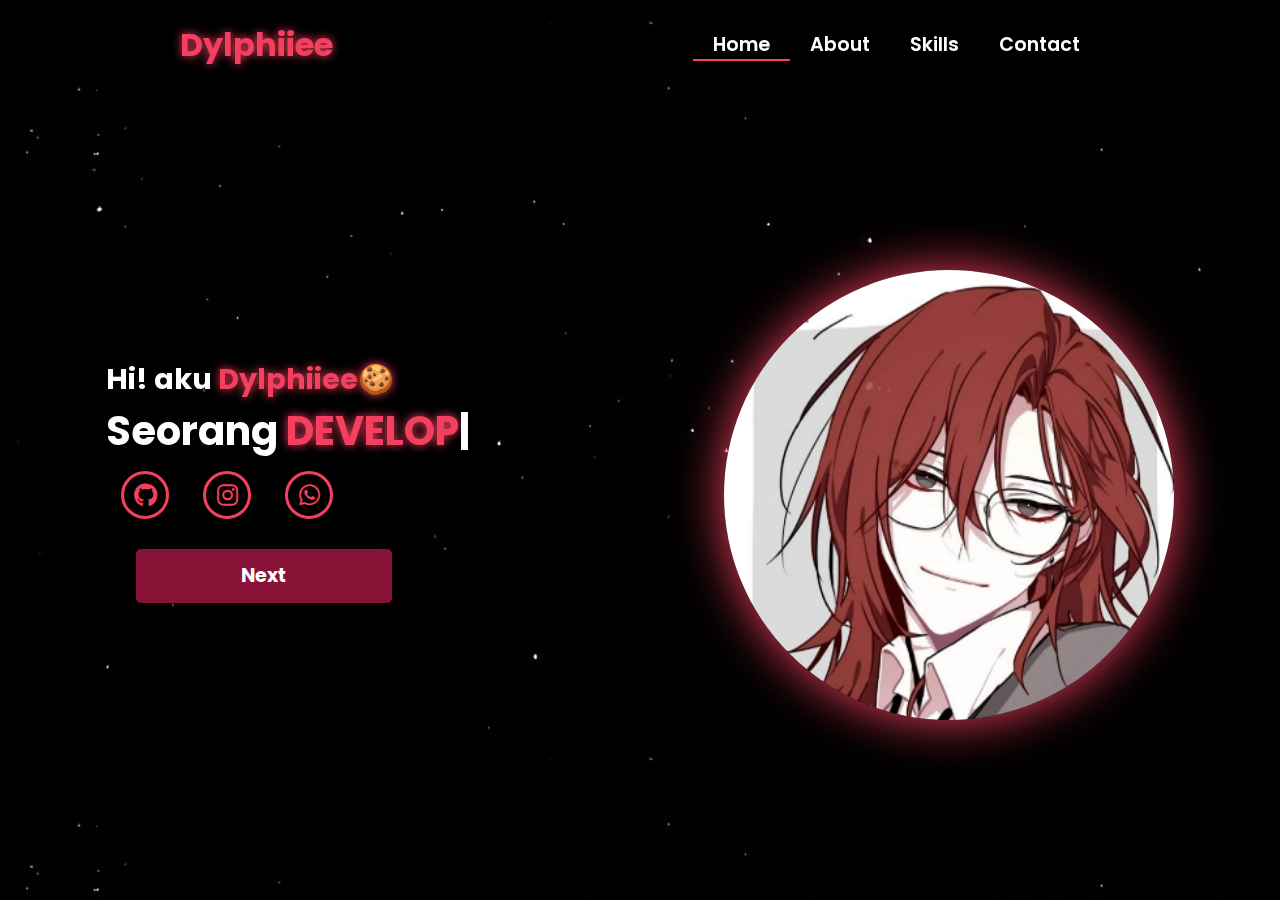
<file: index.html>
<!DOCTYPE html><html lang="en"><head>
    <meta charset="UTF-8">
    <meta name="viewport" content="width=device-width, initial-scale=1.0">
<link rel="stylesheet" href="https://cdnjs.cloudflare.com/ajax/libs/font-awesome/6.5.1/css/all.min.css">

<link rel="stylesheet" href="https://unpkg.com/aos@next/dist/aos.css" />

<link rel="stylesheet" href="css/style.css">
<title>Home - Portofolio</title>

</head><body><nav>
    <div class="nav-container">
        <div class="logo" data-aos="zoom-in" data-aos-duration="1500"><span>Dylphiiee</span>
        </div>

        <div class="links">
            <div class="link active" data-aos="fade-up" data-aos-duration="1500" data-aos-delay="100"><a href="index.html">Home</a></div>
            <div class="link" data-aos="fade-up" data-aos-duration="1500" data-aos-delay="200"><a href="about.html">About</a></div>
            <div class="link" data-aos="fade-up" data-aos-duration="1500" data-aos-delay="300"><a href="skill.html">Skills</a></div>
            <div class="link" data-aos="fade-up" data-aos-duration="1500" data-aos-delay="500"><a href="contact.html">Contact</a></div>
        </div>
    </div>

    <i class="fa-solid fa-bars hamburg" onclick="hamburg()"></i>

    <div class="dropdown">
        <div class="links">
            <a href="index.html">Home</a>
            <a href="about.html">About</a>
            <a href="skill.html">Skills</a>
            <a href="contact.html">Contact</a>
            <i class="fa-solid fa-xmark cancel" onclick="cancel()"></i>
        </div>
    </div>
</nav>

<section>
    <div class="main-container">
        <div class="content">
            <h1 data-aos="fade-left" data-aos-duration="1500" data-aos-delay="700">Hi! aku <span>Dylphiiee🍪</span></h1>

            <div data-aos="fade-right" data-aos-duration="1500" data-aos-delay="900" class="typewriter">Seorang <span class="typewriter-text"></span><label>|</label>
            </div>

<p></p>

            <div class="social-links">
                <a href="https://github.com/Dylphiiee" data-aos="fade-up" data-aos-duration="1500" data-aos-delay="1400"><i class="fa-brands fa-github"></i></a>
                <a href="https://www.instagram.com/dylphiiee" data-aos="fade-up" data-aos-duration="1500" data-aos-delay="1500"><i class="fa-brands fa-instagram"></i></a>
                <a href="https://wa.me/6285166487302" data-aos="fade-up" data-aos-duration="1500" data-aos-delay="1500"><i class="fa-brands fa-whatsapp"></i></a>
            </div>

<div class="btn" data-aos="zoom-out" data-aos-duration="1500" data-aos-delay="1800">
    <button onclick="window.location.href='about.html'">Next</button>
</div>
        </div>

        <div class="image" data-aos="zoom-in" data-aos-duration="3000">
            <img src="img/cale.jpg" alt="">
        </div>
    </div>
</section>

<script src="https://unpkg.com/aos@next/dist/aos.js"></script>
<script>
    AOS.init({ offset: 0 });
</script>
<script src="./js/script.js"></script>

</body></html>
</file>
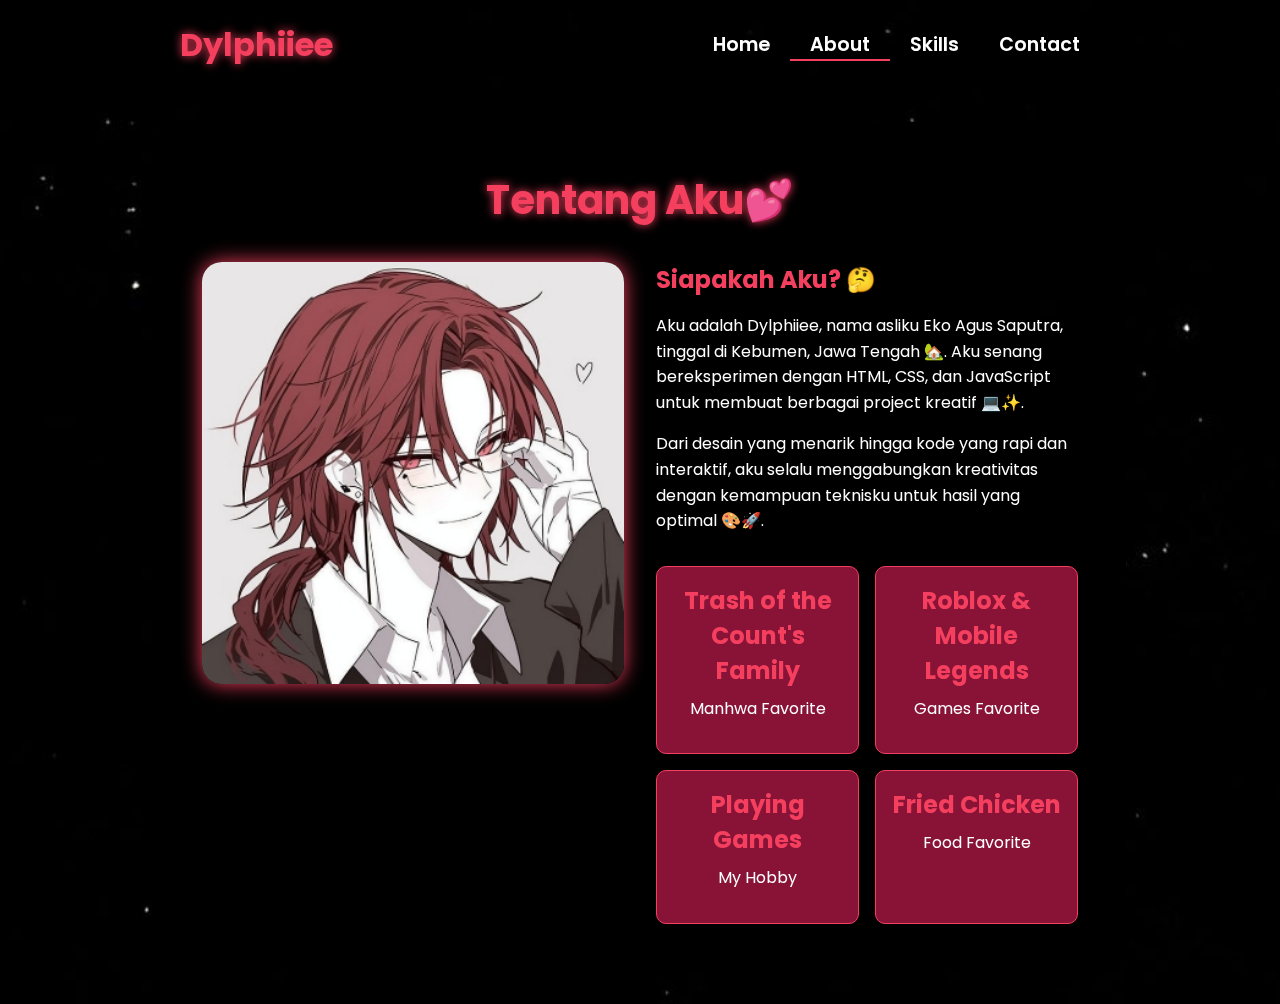
<file: about.html>
<!DOCTYPE html>
<html lang="en">
<head>
    <meta charset="UTF-8">
    <meta name="viewport" content="width=device-width, initial-scale=1.0">
    <title>About - Portfolio</title>

    <!-- Font Awesome -->
    <link rel="stylesheet" href="https://cdnjs.cloudflare.com/ajax/libs/font-awesome/6.5.1/css/all.min.css">

    <!-- AOS Animation Library -->
    <link rel="stylesheet" href="https://unpkg.com/aos@next/dist/aos.css" />

    <!-- Custom CSS -->
    <link rel="stylesheet" href="css/about.css">
</head>
<body>
    <nav>
        <div class="nav-container">
            <div class="logo" data-aos="zoom-in" data-aos-duration="1500"><span>Dylphiiee</span>
            </div>
            <div class="links">
                <div class="link" data-aos="fade-up" data-aos-duration="1500" data-aos-delay="100"><a href="index.html">Home</a></div>
                <div class="link active" data-aos="fade-up" data-aos-duration="1500" data-aos-delay="200"><a href="about.html">About</a></div>
                <div class="link" data-aos="fade-up" data-aos-duration="1500" data-aos-delay="300"><a href="skill.html">Skills</a></div>
                <div class="link" data-aos="fade-up" data-aos-duration="1500" data-aos-delay="500"><a href="contact.html">Contact</a></div>
            </div>
        </div>
        <i class="fa-solid fa-bars hamburg" onclick="hamburg()"></i>
        <div class="dropdown">
            <div class="links">
                <a href="index.html">Home</a>
                <a href="about.html">About</a>
                <a href="skill.html">Skills</a>
                <a href="contact.html">Contact</a>
                <i class="fa-solid fa-xmark cancel" onclick="cancel()"></i>
            </div>
        </div>
    </nav>

    <div class="about-container">
        <div class="about-content" id="aboutContent">
            <div class="about-header" data-aos="fade-down" data-aos-duration="1500">
                <h1>Tentang Aku💕</h1>
            </div>
            <div class="about-grid">
                <div class="about-image" data-aos="fade-right" data-aos-duration="1500">
                    <img src="img/cale2.jpg" alt="About Image">
                </div>
                <div class="about-text" data-aos="fade-left" data-aos-duration="1500">
                    <h2>Siapakah Aku? 🤔</h2>
                    <p>Aku adalah Dylphiiee, nama asliku Eko Agus Saputra, tinggal di Kebumen, Jawa Tengah 🏡. Aku senang bereksperimen dengan HTML, CSS, dan JavaScript untuk membuat berbagai project kreatif 💻✨.</p>
                    <p>Dari desain yang menarik hingga kode yang rapi dan interaktif, aku selalu menggabungkan kreativitas dengan kemampuan teknisku untuk hasil yang optimal 🎨🚀.</p>

                    <div class="stats">
                        <div class="stat-item" data-aos="zoom-in" data-aos-duration="1500" data-aos-delay="200" onclick="showProjects()">
                            <h4>Trash of the Count's Family</h4>
                            <p>Manhwa Favorite</p>
                        </div>
                        <div class="stat-item" data-aos="zoom-in" data-aos-duration="1500" data-aos-delay="400" onclick="showExperience()">
                            <h4>Roblox & Mobile Legends</h4>
                            <p>Games Favorite</p>
                        </div>
                        <div class="stat-item" data-aos="zoom-in" data-aos-duration="1500" data-aos-delay="600" onclick="showClients()">
                            <h4>Playing Games</h4>
                            <p>My Hobby</p>
                        </div>
                        <div class="stat-item" data-aos="zoom-in" data-aos-duration="1500" data-aos-delay="800" onclick="showAwards()">
                            <h4>Fried Chicken</h4>
                            <p>Food Favorite</p>
                        </div>
                    </div>
                </div>
            </div>
        </div>
    </div>

    <script src="https://unpkg.com/aos@next/dist/aos.js"></script>
    <script src="js/about.js"></script>
</body>
</html>
</file>
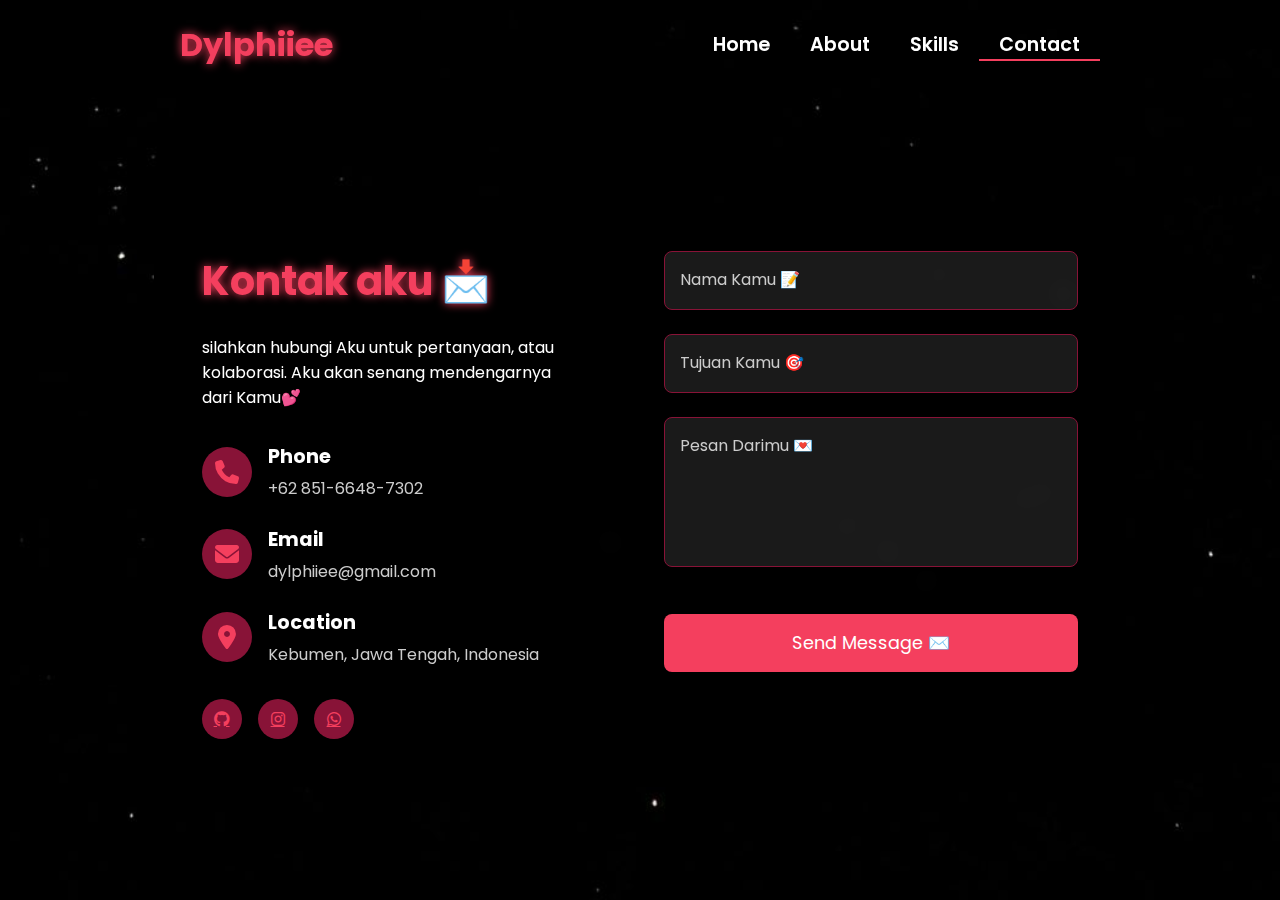
<file: contact.html>
<!DOCTYPE html>
<html lang="en">
<head>
    <meta charset="UTF-8">
    <meta name="viewport" content="width=device-width, initial-scale=1.0">
    <title>Contact - Portfolio</title>
    <link rel="stylesheet" href="https://cdnjs.cloudflare.com/ajax/libs/font-awesome/6.5.1/css/all.min.css">
    <link rel="stylesheet" href="https://unpkg.com/aos@next/dist/aos.css" />
    <link rel="stylesheet" href="css/contact.css">
</head>
<body>
    <nav>
        <div class="nav-container">
            <div class="logo" data-aos="zoom-in" data-aos-duration="1500"><span>Dylphiiee</span>
            </div>
            <div class="links">
                <div class="link" data-aos="fade-up" data-aos-duration="1500" data-aos-delay="100"><a href="index.html">Home</a></div>
                <div class="link" data-aos="fade-up" data-aos-duration="1500" data-aos-delay="200"><a href="about.html">About</a></div>
                <div class="link" data-aos="fade-up" data-aos-duration="1500" data-aos-delay="300"><a href="skill.html">Skills</a></div>
                <div class="link active" data-aos="fade-up" data-aos-duration="1500" data-aos-delay="500"><a href="contact.html">Contact</a></div>
            </div>
        </div>
        <i class="fa-solid fa-bars hamburg" onclick="hamburg()"></i>
        <div class="dropdown">
            <div class="links">
                <a href="index.html">Home</a>
                <a href="about.html">About</a>
                <a href="skill.html">Skills</a>
                <a href="contact.html">Contact</a>
                <i class="fa-solid fa-xmark cancel" onclick="cancel()"></i>
            </div>
        </div>
    </nav>

    <div class="contact-container">
        <div class="contact-content">
            <div class="contact-info">
                <div class="contact-header" data-aos="fade-right" data-aos-duration="1500">
                    <h1>Kontak aku 📩</h1>
                    <p>silahkan hubungi Aku untuk pertanyaan, atau kolaborasi. Aku akan senang mendengarnya dari Kamu💕</p>
                </div>
                <div class="contact-details">
                    <div class="contact-item" data-aos="fade-right" data-aos-duration="1500" data-aos-delay="200">
                        <div class="contact-icon"><i class="fas fa-phone"></i></div>
                        <div class="contact-text">
                            <h3>Phone</h3>
                            <p>+62 851-6648-7302</p>
                        </div>
                    </div>
                    <div class="contact-item" data-aos="fade-right" data-aos-duration="1500" data-aos-delay="400">
                        <div class="contact-icon"><i class="fas fa-envelope"></i></div>
                        <div class="contact-text">
                            <h3>Email</h3>
                            <p>dylphiiee@gmail.com</p>
                        </div>
                    </div>
                    <div class="contact-item" data-aos="fade-right" data-aos-duration="1500" data-aos-delay="600">
                        <div class="contact-icon"><i class="fas fa-location-dot"></i></div>
                        <div class="contact-text">
                            <h3>Location</h3>
                            <p>Kebumen, Jawa Tengah, Indonesia</p>
                        </div>
                    </div>
                </div>
            <div class="social-links">
                <a href="https://github.com/Dylphiiee" data-aos="fade-up" data-aos-duration="1500" data-aos-delay="1400"><i class="fa-brands fa-github"></i></a>
                <a href="https://www.instagram.com/dylphiiee" data-aos="fade-up" data-aos-duration="1500" data-aos-delay="1500"><i class="fa-brands fa-instagram"></i></a>
                <a href="https://wa.me/6285166487302" data-aos="fade-up" data-aos-duration="1500" data-aos-delay="1500"><i class="fa-brands fa-whatsapp"></i></a>
            </div>
            </div>

<div class="contact-form" data-aos="fade-left" data-aos-duration="1500" data-aos-delay="200">
    <form onsubmit="sendEmail(event)">
        <div class="form-group">
            <input type="text" id="name" name="name" required>
            <label for="name">Nama Kamu 📝</label>
        </div>
        <div class="form-group">
            <input type="text" id="subject" name="subject" required>
            <label for="subject">Tujuan Kamu 🎯</label>
        </div>
        <div class="form-group">
            <textarea id="message" name="message" required></textarea>
            <label for="message">Pesan Darimu 💌</label>
        </div>
        <button type="submit" class="submit-btn">Send Message ✉️</button>
    </form>
</div>

<script>
function sendEmail(event) {
    event.preventDefault();
    const name = document.getElementById("name").value;
    const subject = encodeURIComponent(document.getElementById("subject").value);
    const message = encodeURIComponent(document.getElementById("message").value + "\n\nFrom: " + name);
    window.location.href = `mailto:dylphiiee@gmail.com?subject=${subject}&body=${message}`;
}
</script>
        </div>
    </div>

    <script src="https://unpkg.com/aos@next/dist/aos.js"></script>
    <script>
        AOS.init({ offset: 0 });
    </script>
    <script src="./js/script.js"></script>
</body>
</html>
</file>
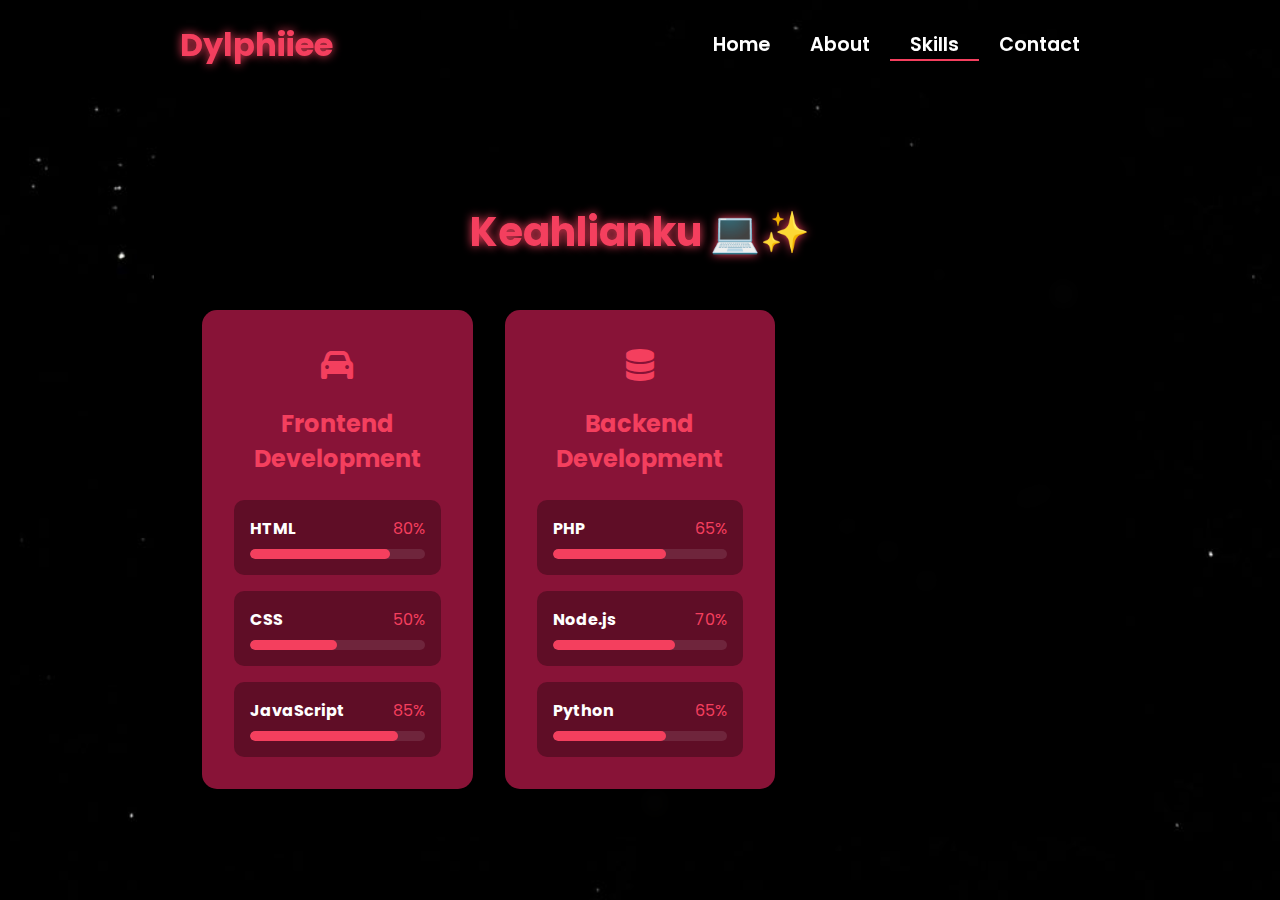
<file: skill.html>
<!DOCTYPE html>
<html lang="en">
<head>
    <meta charset="UTF-8">
    <meta name="viewport" content="width=device-width, initial-scale=1.0">
    <title>Skills - Portfolio</title>
    <link rel="stylesheet" href="https://cdnjs.cloudflare.com/ajax/libs/font-awesome/6.5.1/css/all.min.css">
    <link rel="stylesheet" href="https://unpkg.com/aos@next/dist/aos.css" />
    <link rel="stylesheet" href="css/skill.css">
</head>
<body>
    <nav>
        <div class="nav-container">
            <div class="logo" data-aos="zoom-in" data-aos-duration="1500"><span>Dylphiiee</span>
            </div>
            <div class="links">
                <div class="link" data-aos="fade-up" data-aos-duration="1500" data-aos-delay="100"><a href="index.html">Home</a></div>
                <div class="link" data-aos="fade-up" data-aos-duration="1500" data-aos-delay="200"><a href="about.html">About</a></div>
                <div class="link active" data-aos="fade-up" data-aos-duration="1500" data-aos-delay="300"><a href="skill.html">Skills</a></div>
                <div class="link" data-aos="fade-up" data-aos-duration="1500" data-aos-delay="500"><a href="contact.html">Contact</a></div>
            </div>
        </div>
        <i class="fa-solid fa-bars hamburg" onclick="hamburg()"></i>
        <div class="dropdown">
            <div class="links">
                <a href="index.html">Home</a>
                <a href="about.html">About</a>
                <a href="skill.html">Skills</a>
                <a href="contact.html">Contact</a>
                <i class="fa-solid fa-xmark cancel" onclick="cancel()"></i>
            </div>
        </div>
    </nav>

    <div class="skills-container">
        <div class="skills-content">
            <div class="skills-header" data-aos="fade-down" data-aos-duration="1500">
                <h1>Keahlianku 💻✨</h1>
            </div>
            <div class="skills-grid">
                <div class="skill-category" data-aos="fade-up" data-aos-duration="1500" data-aos-delay="100">
                    <div class="skill-icon"><i class="fa fa-car"></i></div>
                    <h2>Frontend Development</h2>
                    <div class="skill-list">
                        <div class="skill-item">
                            <div class="skill-info"><h3>HTML</h3><span>80%</span></div>
                            <div class="progress-bar"><div class="progress" style="width: 80%"></div></div>
                        </div>
                        <div class="skill-item">
                            <div class="skill-info"><h3>CSS</h3><span>50%</span></div>
                            <div class="progress-bar"><div class="progress" style="width: 50%"></div></div>
                        </div>
                        <div class="skill-item">
                            <div class="skill-info"><h3>JavaScript</h3><span>85%</span></div>
                            <div class="progress-bar"><div class="progress" style="width: 85%"></div></div>
                        </div>
                    </div>
                </div>

                <div class="skill-category" data-aos="fade-up" data-aos-duration="1500" data-aos-delay="300">
                    <div class="skill-icon"><i class="fas fa-database"></i></div>
                    <h2>Backend Development</h2>
                    <div class="skill-list">
                        <div class="skill-item">
                            <div class="skill-info"><h3>PHP</h3><span>65%</span></div>
                            <div class="progress-bar"><div class="progress" style="width: 65%"></div></div>
                        </div>
                        <div class="skill-item">
                            <div class="skill-info"><h3>Node.js</h3><span>70%</span></div>
                            <div class="progress-bar"><div class="progress" style="width: 70%"></div></div>
                        </div>
                        <div class="skill-item">
                            <div class="skill-info"><h3>Python</h3><span>65%</span></div>
                            <div class="progress-bar"><div class="progress" style="width: 65%"></div></div>
                        </div>
                    </div>
                </div>
            </div>
        </div>
    </div>

    <script src="https://unpkg.com/aos@next/dist/aos.js"></script>
    <script src="js/skill.js"></script>
</body>
</html>
</file>
<file: css/style.css>
@import url("https://fonts.googleapis.com/css2?family=Poppins:wght@100;200;300;400;500;600&display=swap");

* {
  padding: 0;
  margin: 0;
  font-family: "Poppins", sans-serif;
  box-sizing: border-box;
}

body {
  width: 100%;
  height: 100vh;
  background-image: url("../img/background.jpg");
  overflow: hidden;
}

nav {
  width: 100%;
  height: 10vh;
  position: sticky;
}

.nav-container {
  width: 100%;
  height: 100%;
  display: flex;
  justify-content: space-around;
  align-items: center;
}

.logo {
  color: white;
  font-size: 2rem;
  font-weight: bold;
}

.logo span {
  color: #F43F5E;
  text-shadow: 0 0 10px #F43F5E;
}

.hamburg,
.cancel {
  cursor: pointer;
  position: absolute;
  right: 15px;
  top: 10px;
  color: white;
  display: none;
  font-size: clamp(2.5rem, 0.5rem + 5vw, 3rem);
}

.nav-container .links {
  display: flex;
}

.nav-container .links a {
  font-size: 1.2rem;
  color: white;
  margin: 0 20px;
  text-decoration: none;
  font-weight: 550;
  transition: 0.3s linear;
}

.nav-container .links a:hover {
  color: #F43F5E;
  border-bottom: 2px solid #F43F5E;
}

.nav-container .links .active {
  color: #F43F5E;
  border-bottom: 2px solid #F43F5E;
}

.dropdown {
  z-index: 100;
  position: absolute;
  top: 0;
  transform: translateY(-500px);
  width: 100%;
  height: auto;
  backdrop-filter: blur(4px) brightness(40%);
  box-shadow: 0 0 20px black;
  transition: 0.2s linear;
}

.dropdown .links a {
  display: flex;
  color: white;
  text-decoration: none;
  padding: 15px 0;
  justify-content: center;
  align-items: center;
  transition: 0.2s linear;
}

.dropdown .links a:hover {
  background-color: #F43F5E;
}

section {
  width: 100%;
  height: 90vh;
}

.main-container {
  width: 100%;
  height: 100%;
  display: flex;
  justify-content: space-evenly;
  align-items: center;
}

.main-container .content {
  color: white;
  width: 40%;
  min-height: 100px;
}

.content h1 {
  font-size: clamp(1rem, 1rem + 5vw, 1.8rem);
}

.content h1 span {
  font-weight: 700;
  text-shadow: 0 0 10px #F43F5E;
  color: #F43F5E;
}

.content .typewriter {
  font-size: clamp(1rem, 1rem + 5vw, 2.5rem);
  font-weight: 700;
}

.typewriter span {
  color: #F43F5E;
  text-shadow: 0 0 10px #F43F5E;
}

.content p {
  font-size: clamp(0, 4rem, 0.2rem + 9vw, 1rem);
  margin: 10px 0;
}

.social-links i {
  display: inline-flex;
  justify-content: center;
  align-items: center;
  width: 3rem;
  height: 3rem;
  background-color: transparent;
  border: 0.2rem solid #F43F5E;
  border-radius: 50%;
  color: #F43F5E;
  margin: 0 15px;
  font-size: 1.5rem;
  transition: 0.2s linear;
}

.social-links i:hover {
  scale: 1.3;
  filter: drop-shadow(0 0 10px #F43F5E);
  color: black;
  background-color: #F43F5E;
  -webkit-filter: drop-shadow(0 0 10px #F43F5E);
}

.content button {
  width: 50%;
  height: 6vh;
  margin: 30px;
  background-color: #881337;
  color: white;
  border: none;
  outline: none;
  font-size: 120%;
  font-weight: 700;
  border-radius: 5px;
  transition: 0.2s linear;
}

.content button:hover {
  scale: 1.1;
  color: #F43F5E;
  border: 2px solid #F43F5E;
  background-color: transparent;
  font-weight: 700;
  box-shadow: 0 0 40px 5px #F43F5E;
}

.main-container .image {
  width: 50vh;
  height: 50vh;
  border-radius: 100%;
  overflow: hidden;
  box-shadow: 0 0 50px #F43F5E;
}

.main-container .image img {
  width: 100%;
  height: 100%;
}

.main-container .image:hover {
  animation: animate 1.5s ease-in-out infinite;
  -webkit-animation: animate 1.5s ease-in-out infinite;
}

@keyframes animate {
  0% {
    scale: 1;
  }
  50% {
    scale: 1.05;
  }
  100% {
    scale: 1;
  }
}

@media (max-width: 884px) {
  nav .logo {
    position: absolute;
    top: 16px;
    left: 15px;
    font-size: 1.5rem;
  }

  .main-container {
    display: flex;
    flex-direction: column-reverse;
  }

  .nav-container .links {
    display: none;
  }

  .hamburg,
  .cancel {
    display: block;
  }

  .main-container .content {
    width: 80%;
  }
  .social-links i {
    width: 2.5rem;
    height: 2.5rem;
    font-size: 1.5rem;
  }

  .main-container .image {
    z-index: -1;
    width: 50%;
    height: 80%;
  }
}

@media (max-width: 440px) {
  .main-container .image {
    width: 60%;
    height: 30%;
  }

  .main-container .content {
    width: 80%;
  }

  .main-container button {
    margin-top: 15px;
  }
}
</file>
<file: css/about.css>
@import url("https://fonts.googleapis.com/css2?family=Poppins:wght@100;200;300;400;500;600&display=swap");

* {
    padding: 0;
    margin: 0;
    font-family: "Poppins", sans-serif;
    box-sizing: border-box;
}

body {
    width: 100%;
    min-height: 100vh;
    background-image: url("../img/background.jpg");
    background-size: cover;
    overflow-x: hidden;
    position: relative;
}

nav {
    width: 100%;
    height: 10vh;
    position: relative;
    z-index: 1000;
}

.nav-container {
    width: 100%;
    height: 100%;
    display: flex;
    justify-content: space-around;
    align-items: center;
}

.logo {
    color: white;
    font-size: 2rem;
    font-weight: bold;
}

.logo span {
    color: #F43F5E;
    text-shadow: 0 0 10px #F43F5E;
}

.hamburg, .cancel {
    cursor: pointer;
    position: absolute;
    right: 15px;
    top: 10px;
    color: white;
    display: none;
    font-size: clamp(2.5rem, 0.5rem + 5vw, 3rem);
}

.nav-container .links {
    display: flex;
}

.nav-container .links a {
    font-size: 1.2rem;
    color: white;
    margin: 0 20px;
    text-decoration: none;
    font-weight: 550;
    transition: 0.3s linear;
}

.nav-container .links a:hover,
.nav-container .links .active {
    color: #F43F5E;
    border-bottom: 2px solid #F43F5E;
}

.dropdown {
    z-index: 1000;
    position: fixed;
    top: 0;
    left: 0;
    right: 0;
    transform: translateY(-500px);
    width: 100%;
    height: auto;
    backdrop-filter: blur(4px) brightness(40%);
    box-shadow: 0 0 20px black;
    transition: 0.2s linear;
}

.dropdown .links a {
    display: flex;
    color: white;
    text-decoration: none;
    padding: 15px 0;
    justify-content: center;
    align-items: center;
    transition: 0.2s linear;
}

.dropdown .links a:hover {
    background-color: #F43F5E;
}

.about-container {
    width: 100%;
    min-height: 90vh;
    display: flex;
    justify-content: center;
    align-items: center;
    padding: 2rem;
    position: relative;
    z-index: 1;
}

.about-content {
    width: 80%;
    max-width: 1200px;
    background: rgba(0, 0, 0, 0.7);
    backdrop-filter: blur(10px);
    border-radius: 20px;
    padding: 3rem;
    color: white;
}

.about-header {
    text-align: center;
    margin-bottom: 2rem;
}

.about-header h1 {
    font-size: 2.5rem;
    color: #F43F5E;
    text-shadow: 0 0 10px #F43F5E;
    margin-bottom: 1rem;
}

.about-grid {
    display: grid;
    grid-template-columns: 1fr 1fr;
    gap: 2rem;
}

.about-image {
    width: 100%;
    aspect-ratio: 1;
    border-radius: 20px;
    overflow: hidden;
    box-shadow: 0 0 20px #F43F5E;
}

.about-image img {
    width: 100%;
    height: 100%;
    object-fit: cover;
}

.about-text h2 {
    color: #F43F5E;
    margin-bottom: 1rem;
}

.about-text p {
    line-height: 1.6;
    margin-bottom: 1rem;
}

.stats {
    display: grid;
    grid-template-columns: repeat(2, 1fr);
    gap: 1rem;
    margin-top: 2rem;
}

.stat-item {
    background: #881337;
    padding: 1rem;
    border-radius: 10px;
    text-align: center;
    border: 1px solid #F43F5E;
    cursor: pointer;
}

.stat-item h4 {
    color: #F43F5E;
    font-size: 1.5rem;
    margin-bottom: 0.5rem;
}

/* Media Queries */
@media (max-width: 884px) {
    .about-grid {
        grid-template-columns: 1fr;
    }
    nav .logo {
        position: absolute;
        top: 16px;
        left: 15px;
        font-size: 1.5rem;
    }
    .nav-container .links {
        display: none;
    }
    .hamburg, .cancel {
        display: block;
    }
}

@media (max-width: 440px) {
    .about-container { padding: 1rem; }
    .about-content { width: 95%; padding: 1.5rem; }
    .about-header h1 { font-size: 1.8rem; }
    .about-text h2 { font-size: 1.4rem; }
    .about-text p { font-size: 0.9rem; line-height: 1.4; }
    .about-image { width: 100%; max-height: 250px; }
}
</file>
<file: css/contact.css>
@import url("https://fonts.googleapis.com/css2?family=Poppins:wght@100;200;300;400;500;600&display=swap");

* {
    padding: 0;
    margin: 0;
    font-family: "Poppins", sans-serif;
    box-sizing: border-box;
}

body {
    width: 100%;
    height: 100vh;
    background-image: url("../img/background.jpg");
    background-size: cover;
    overflow: auto;
    position: relative;
}

nav {
    width: 100%;
    height: 10vh;
    position: relative;
    z-index: 1000;
}

.nav-container {
    width: 100%;
    height: 100%;
    display: flex;
    justify-content: space-around;
    align-items: center;
}

.logo {
    color: white;
    font-size: 2rem;
    font-weight: bold;
}

.logo span {
    color: #F43F5E;
    text-shadow: 0 0 10px #F43F5E;
}

.hamburg,
.cancel {
    cursor: pointer;
    position: absolute;
    right: 15px;
    top: 10px;
    color: white;
    display: none;
    font-size: clamp(2.5rem, 0.5rem + 5vw, 3rem);
}

.nav-container .links {
    display: flex;
}

.nav-container .links a {
    font-size: 1.2rem;
    color: white;
    margin: 0 20px;
    text-decoration: none;
    font-weight: 550;
    transition: 0.3s linear;
}

.nav-container .links a:hover,
.nav-container .links .active {
    color: #F43F5E;
    border-bottom: 2px solid #F43F5E;
}

.dropdown {
    z-index: 1000;
    position: fixed;
    top: 0;
    left: 0;
    right: 0;
    transform: translateY(-500px);
    width: 100%;
    height: auto;
    backdrop-filter: blur(4px) brightness(40%);
    box-shadow: 0 0 20px black;
    transition: 0.2s linear;
}

.dropdown .links a {
    display: flex;
    color: white;
    text-decoration: none;
    padding: 15px 0;
    justify-content: center;
    align-items: center;
    transition: 0.2s linear;
}

.dropdown .links a:hover {
    background-color: #F43F5E;
}

.contact-container {
    width: 100%;
    min-height: 90vh;
    display: flex;
    justify-content: center;
    align-items: center;
    padding: 2rem;
}

.contact-content {
    width: 80%;
    max-width: 1200px;
    background: rgba(0, 0, 0, 0.7);
    backdrop-filter: blur(10px);
    border-radius: 20px;
    padding: 3rem;
    color: white;
    display: grid;
    grid-template-columns: 1fr 1fr;
    gap: 3rem;
}

.contact-info {
    padding-right: 2rem;
}

.contact-header h1 {
    font-size: 2.5rem;
    color: #F43F5E;
    text-shadow: 0 0 10px #F43F5E;
    margin-bottom: 1.5rem;
}

.contact-details {
    margin-top: 2rem;
}

.contact-item {
    display: flex;
    align-items: center;
    margin-bottom: 1.5rem;
}

.contact-icon {
    width: 50px;
    height: 50px;
    background: #881337;
    border-radius: 50%;
    display: flex;
    justify-content: center;
    align-items: center;
    margin-right: 1rem;
}

.contact-icon i {
    font-size: 1.5rem;
    color: #F43F5E;
}

.contact-text h3 {
    font-size: 1.2rem;
    margin-bottom: 0.3rem;
}

.contact-text p {
    color: #cccccc;
}

.contact-form form {
    display: flex;
    flex-direction: column;
    gap: 1.5rem;
}

.form-group {
    position: relative;
}

.form-group input,
.form-group textarea {
    width: 100%;
    padding: 1rem;
    background: rgba(255, 255, 255, 0.1);
    border: 1px solid #881337;
    border-radius: 8px;
    color: white;
    font-size: 1rem;
    transition: all 0.3s ease;
}

.form-group textarea {
    height: 150px;
    resize: none;
}

.form-group input:focus,
.form-group textarea:focus {
    outline: none;
    border-color: #F43F5E;
    box-shadow: 0 0 10px #881337;
}

.form-group label {
    position: absolute;
    left: 1rem;
    top: 1rem;
    color: #cccccc;
    transition: all 0.3s ease;
    pointer-events: none;
}

.form-group input:focus~label,
.form-group input:valid~label,
.form-group textarea:focus~label,
.form-group textarea:valid~label {
    top: -0.5rem;
    left: 0.8rem;
    font-size: 0.8rem;
    padding: 0 0.5rem;
    background: rgba(0, 0, 0, 0.7);
    color: #F43F5E;
}

.submit-btn {
    padding: 1rem 2rem;
    background: #F43F5E;
    border: none;
    border-radius: 8px;
    color: white;
    font-size: 1.1rem;
    cursor: pointer;
    transition: all 0.3s ease;
    margin-top: 1rem;
}

.submit-btn:hover {
    background: transparent;
    box-shadow: 0 0 20px #881337;
    border: 2px solid #F43F5E;
}

.social-links {
    margin-top: 2rem;
    display: flex;
    gap: 1rem;
}

.social-links a {
    width: 40px;
    height: 40px;
    background: #881337;
    border-radius: 50%;
    display: flex;
    justify-content: center;
    align-items: center;
    color: #F43F5E;
    transition: all 0.3s ease;
}

.social-links a:hover {
    background: #F43F5E;
    color: white;
    transform: translateY(-5px);
    box-shadow: 0 0 15px rgba(58, 211, 3, 0.5);
}

@media (max-height: 800px) {
    body { height: auto; min-height: 100vh; }
    .contact-container { height: auto; min-height: 90vh; }
}

@media (max-width: 884px) {
    nav .logo { position: absolute; top: 16px; left: 15px; font-size: 1.5rem; }
    .nav-container .links { display: none; }
    .hamburg, .cancel { display: block; }
    .contact-content { grid-template-columns: 1fr; gap: 2rem; }
    .contact-info { padding-right: 0; }
}

@media (max-width: 640px) {
    .contact-container { padding: 1rem; }
    .contact-content { width: 95%; padding: 1.5rem; }
    .contact-header h1 { font-size: 2rem; }
    .contact-item { flex-direction: column; text-align: center; }
    .contact-icon { margin-right: 0; margin-bottom: 1rem; }
}
</file>
<file: css/skill.css>
@import url("https://fonts.googleapis.com/css2?family=Poppins:wght@100;200;300;400;500;600&display=swap");

* {
    padding: 0;
    margin: 0;
    font-family: "Poppins", sans-serif;
    box-sizing: border-box;
}

body {
    width: 100%;
    min-height: 100vh;
    background-image: url("../img/background.jpg");
    background-size: cover;
    overflow-x: hidden;
    position: relative;
}

nav {
    width: 100%;
    height: 10vh;
    position: relative;
    z-index: 1000;
}

.nav-container {
    width: 100%;
    height: 100%;
    display: flex;
    justify-content: space-around;
    align-items: center;
}

.logo {
    color: white;
    font-size: 2rem;
    font-weight: bold;
}

.logo span {
    color: #F43F5E;
    text-shadow: 0 0 10px #F43F5E;
}

.hamburg, .cancel {
    cursor: pointer;
    position: absolute;
    right: 15px;
    top: 10px;
    color: white;
    display: none;
    font-size: clamp(2.5rem, 0.5rem + 5vw, 3rem);
}

.nav-container .links {
    display: flex;
}

.nav-container .links a {
    font-size: 1.2rem;
    color: white;
    margin: 0 20px;
    text-decoration: none;
    font-weight: 550;
    transition: 0.3s linear;
}

.nav-container .links a:hover,
.nav-container .links .active {
    color: #F43F5E;
    border-bottom: 2px solid #F43F5E;
}

.dropdown {
    z-index: 1000;
    position: fixed;
    top: 0;
    left: 0;
    right: 0;
    transform: translateY(-500px);
    width: 100%;
    backdrop-filter: blur(4px) brightness(40%);
    box-shadow: 0 0 20px black;
    transition: transform 0.3s ease-in-out;
}

.dropdown .links a {
    display: flex;
    color: white;
    text-decoration: none;
    padding: 15px 0;
    justify-content: center;
    align-items: center;
    transition: 0.2s linear;
}

.dropdown .links a:hover {
    background-color: #F43F5E;
}

.skills-container {
    width: 100%;
    min-height: 90vh;
    display: flex;
    justify-content: center;
    align-items: center;
    padding: 2rem;
    position: relative;
    z-index: 1;
}

.skills-content {
    width: 80%;
    max-width: 1200px;
    background: rgba(0, 0, 0, 0.7);
    backdrop-filter: blur(10px);
    border-radius: 20px;
    padding: 3rem;
    color: white;
}

.skills-header {
    text-align: center;
    margin-bottom: 3rem;
}

.skills-header h1 {
    font-size: 2.5rem;
    color: #F43F5E;
    text-shadow: 0 0 10px #F43F5E;
}

.skills-grid {
    display: grid;
    grid-template-columns: repeat(3, 1fr);
    gap: 2rem;
}

.skill-category {
    background: #881337;
    border-radius: 15px;
    padding: 2rem;
    transition: 0.3s ease;
}

.skill-category:hover {
    transform: translateY(-10px);
    box-shadow: 0 0 20px #881337;
}

.skill-category h2 {
    color: #F43F5E;
    font-size: 1.5rem;
    margin-bottom: 1.5rem;
    text-align: center;
}

.skill-list {
    display: flex;
    flex-direction: column;
    gap: 1rem;
}

.skill-item {
    background: rgba(0, 0, 0, 0.3);
    border-radius: 10px;
    padding: 1rem;
}

.skill-info {
    display: flex;
    justify-content: space-between;
    margin-bottom: 0.5rem;
}

.skill-info h3 {
    font-size: 1rem;
    color: white;
}

.skill-info span {
    color: #F43F5E;
}

.progress-bar {
    width: 100%;
    height: 10px;
    background: rgba(255, 255, 255, 0.1);
    border-radius: 5px;
    overflow: hidden;
}

.progress {
    height: 100%;
    background: #F43F5E;
    border-radius: 5px;
    transition: width 1.5s ease-in-out;
}

.skill-icon {
    font-size: 2rem;
    color: #F43F5E;
    margin-bottom: 1rem;
    text-align: center;
}

@media (max-width: 884px) {
    .skills-grid {
        grid-template-columns: repeat(2, 1fr);
    }

    nav .logo {
        position: absolute;
        top: 16px;
        left: 15px;
        font-size: 1.5rem;
    }

    .nav-container .links {
        display: none;
    }

    .hamburg, .cancel {
        display: block;
    }
}

@media (max-width: 440px) {
    .skills-container {
        padding: 1rem;
    }

    .skills-content {
        width: 95%;
        padding: 1.5rem;
    }

    .skills-grid {
        grid-template-columns: 1fr;
    }

    .skills-header h1 {
        font-size: 1.8rem;
    }

    .skill-category {
        padding: 1.5rem;
    }

    .skill-category h2 {
        font-size: 1.3rem;
    }

    .skill-icon {
        font-size: 1.5rem;
    }
}
</file>
